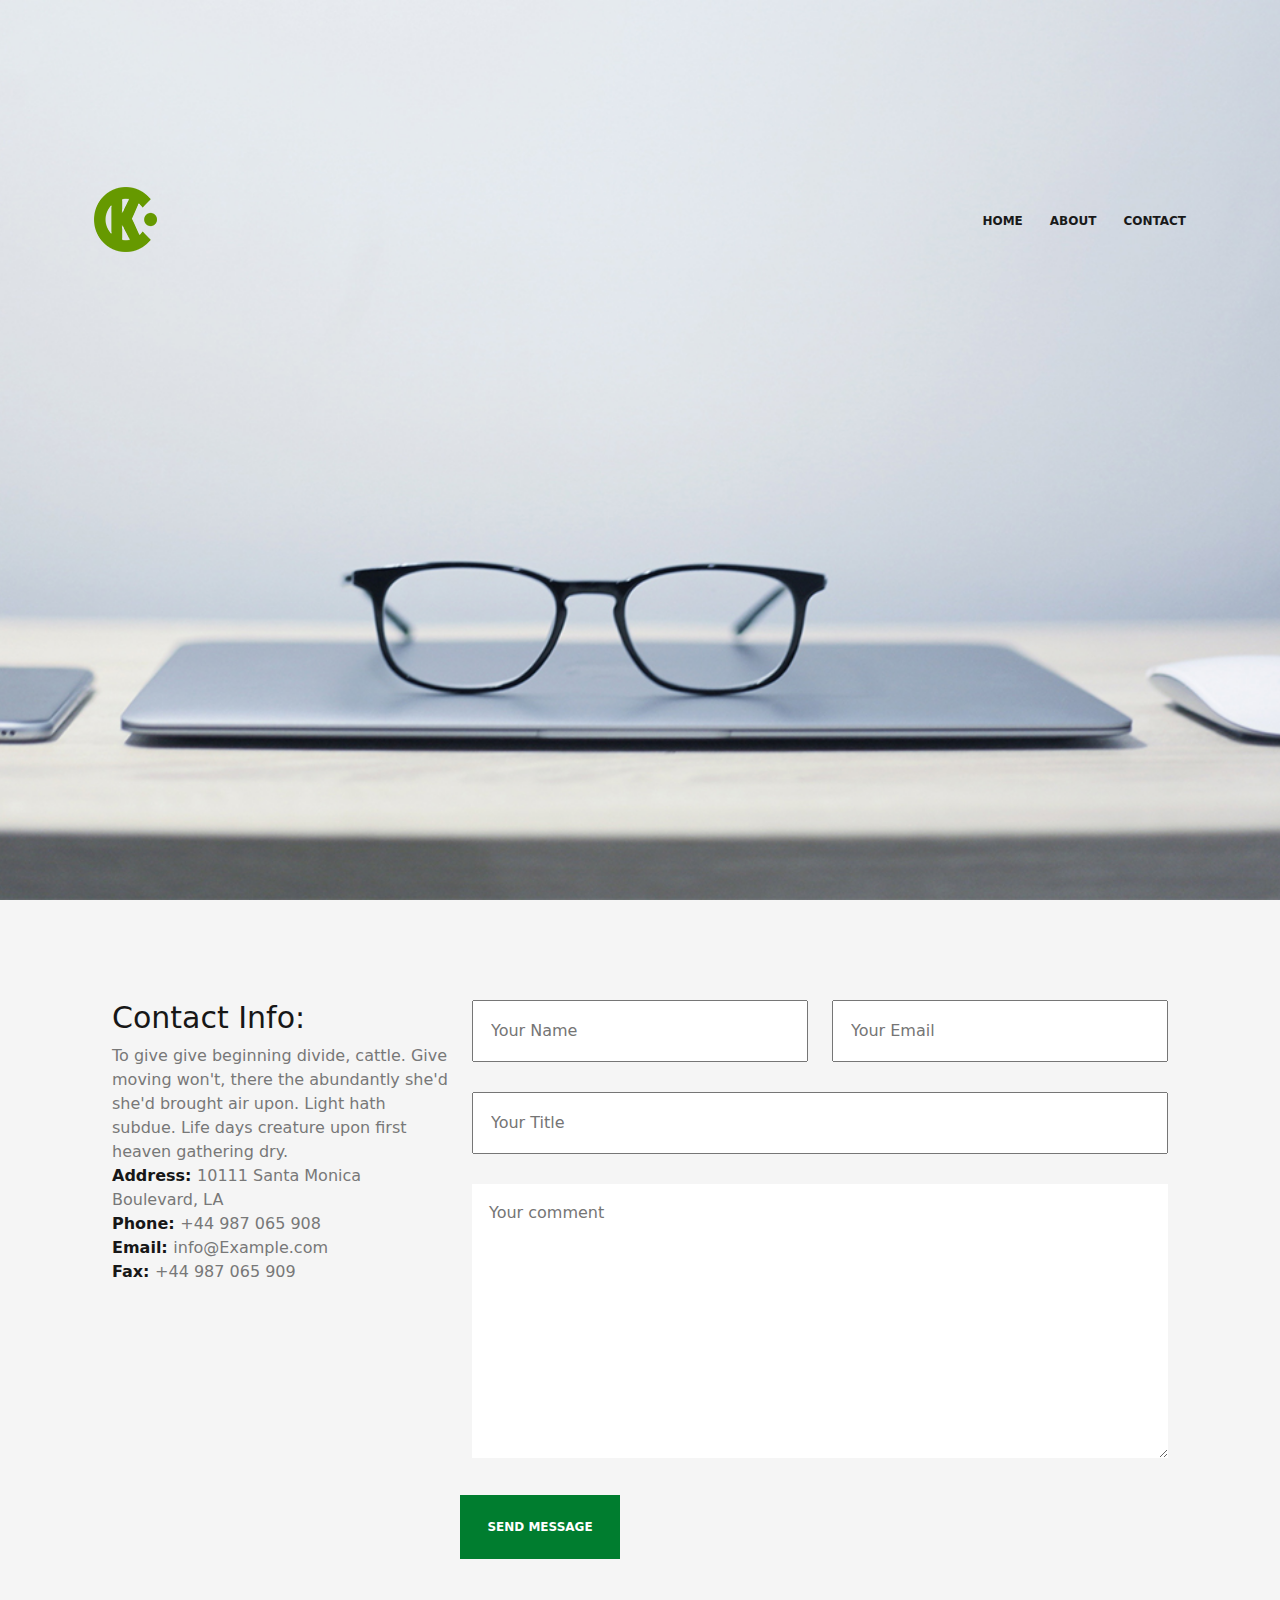
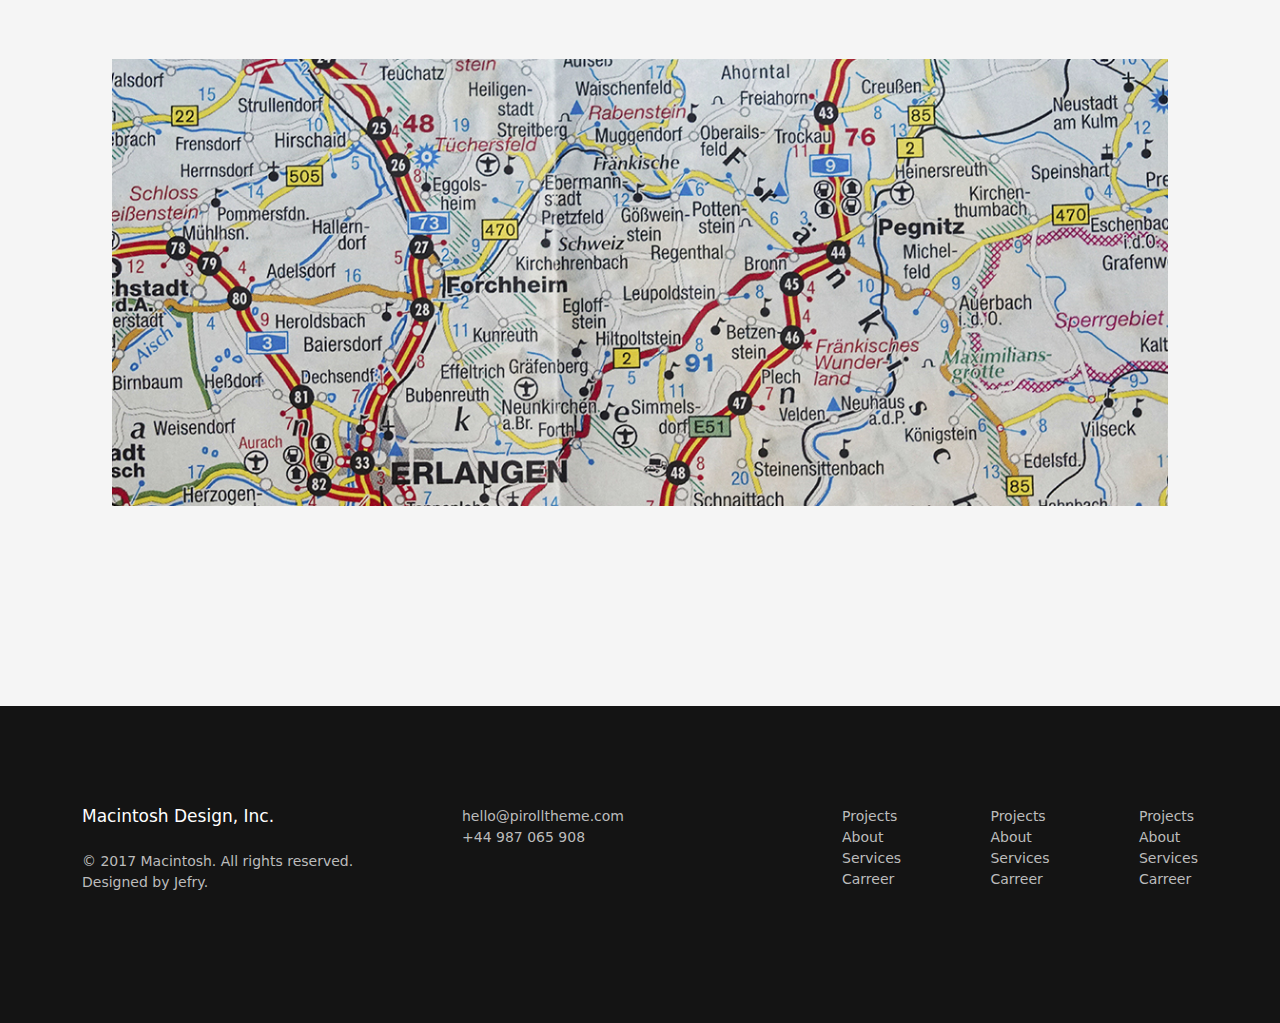
<file: about.html>
<!DOCTYPE html>
<html lang="en">
<head>
    <meta charset="UTF-8">
    <meta http-equiv="X-UA-Compatible" content="IE=edge">
    <meta name="viewport" content="width=device-width, initial-scale=1.0">
    <title>Document</title>
    <link rel="stylesheet" href="css/style.css">
    <link rel="stylesheet" href="css/bootstrap.css">
    <link rel="stylesheet" href="css/about.css">
</head>
<body>
    <header>
        <div class="header_menu">
            <div class="container">
               <nav class="navbar navbar-expand-lg navbar-light">
                   <div class="container-fluid">
                     <a class="navbar-brand" href="#"><img src="img/logo.png" alt=""></a>
                     <button class="navbar-toggler" type="button" data-bs-toggle="collapse" data-bs-target="#navbarSupportedContent" aria-controls="navbarSupportedContent" aria-expanded="false" aria-label="Toggle navigation">
                       <span class="fas fa-bars hedaer-icon"></span>
                    
                     </button>
                     <div class="collapse navbar-collapse" id="navbarSupportedContent">
                       <ul class="navbar-nav ms-auto mb-2 mb-lg-0">
                           
                         <li class="nav-item">
                           <a class="header-link" href="index.html">home</a>
                         </li>
                         <li class="nav-item">
                           <a class="header-link" href="about.html">about </a>
                         </li>
                         <li class="nav-item">
                           <a class="header-link" href="#">contact</a>
                         </li>
                        
                       
                       </ul>
                      
                     </div>
                   </div>
                 </nav>
            </div>
        </div>
    </header>
    
    <main>
        <div class="main-box">
            <div class="container">
                <div class="row ">

                    <div class="col-lg-4 ">                      
                        <h1>Contact Info:</h1>
                        <p>To give give beginning divide, cattle. Give moving 
                            won't, there the abundantly she'd she'd brought air 
                            upon. Light hath subdue. Life days creature upon 
                            first heaven gathering dry.</p>
                            <p><span>Address:   </span>10111 Santa Monica Boulevard, LA</p>
                            <p><span>Phone:  </span>+44 987 065 908 </p>
                            <p><span>Email:  </span>info@Example.com </p>
                            <p><span>Fax:  </span>+44 987 065 909</p>
                    </div>
                  

                    <div class="col-lg-8 ">
                        <form action="">
                            <div class="row">
                            <div class="col-lg-6">
                                <input type="text" placeholder="Your Name" style="width: 100%; padding: 17px;">
                            </div>
                            <div class="col-lg-6">
                                <input type="text" placeholder="Your Email" style="width: 100%; padding: 17px;">
                            </div>
                            <div class="col-lg-12">
                                <input type="text" placeholder="Your Title" style="width: 100%;margin-top: 30px;margin-bottom: 30px; padding: 17px;">
                            </div>
                            <div class="col-lg-12">
                            <textarea name="" id="" cols="30" rows="10" placeholder="Your comment" style="width: 100%; padding: 17px; margin-bottom: 30px;"></textarea>
                            </div>
                            <button>send message</button>
                        </div>
                        </form>
                    </div>
                </div>
                        <img src="img/photo.jpg" alt="" style="width: 100%;   margin-bottom: 100px;">
                    </div>
                </div>
            </div>
        </div>
    </main>
    
    
    <footer>
        <div class="footer-box">
            <div class="container">
            <div class="row justify-content-center ">
                         <div class="col-lg-4 col-12">
                            <h5>Macintosh Design, Inc.</h5>
                            <p>© 2017 Macintosh. All rights reserved.</p>
                            <p>Designed by Jefry.</p>
                        </div>
                        <div class="col-lg-4 col-12">
                            <p>hello@pirolltheme.com</p>
                            <p>+44 987 065 908 </p>
                        </div>
                        <div class="col-lg-4 col-12">
                         <div class="footer-ul">                         
                              <ul>
                                <li> Projects</li>
                                <li>About</li>
                                <li>Services</li>
                                <li>Carreer</li>
                            </ul>
                            <ul>
                                <li>Projects</li>
                                <li>About</li>
                                <li>Services</li>
                                <li>Carreer</li>
                            </ul>
                            <ul>
                                <li>Projects</li>
                                <li>About</li>
                                <li>Services</li>
                                <li>Carreer</li>
                            </ul>
                        </div>
      
                            </div>
                        </div>
      
                 
                    </div>
                    </div>
                </div>
            </div>
        </div>
      </footer>
<script src="js/bootstrap.js"></script>
</body>
</html>
</file>
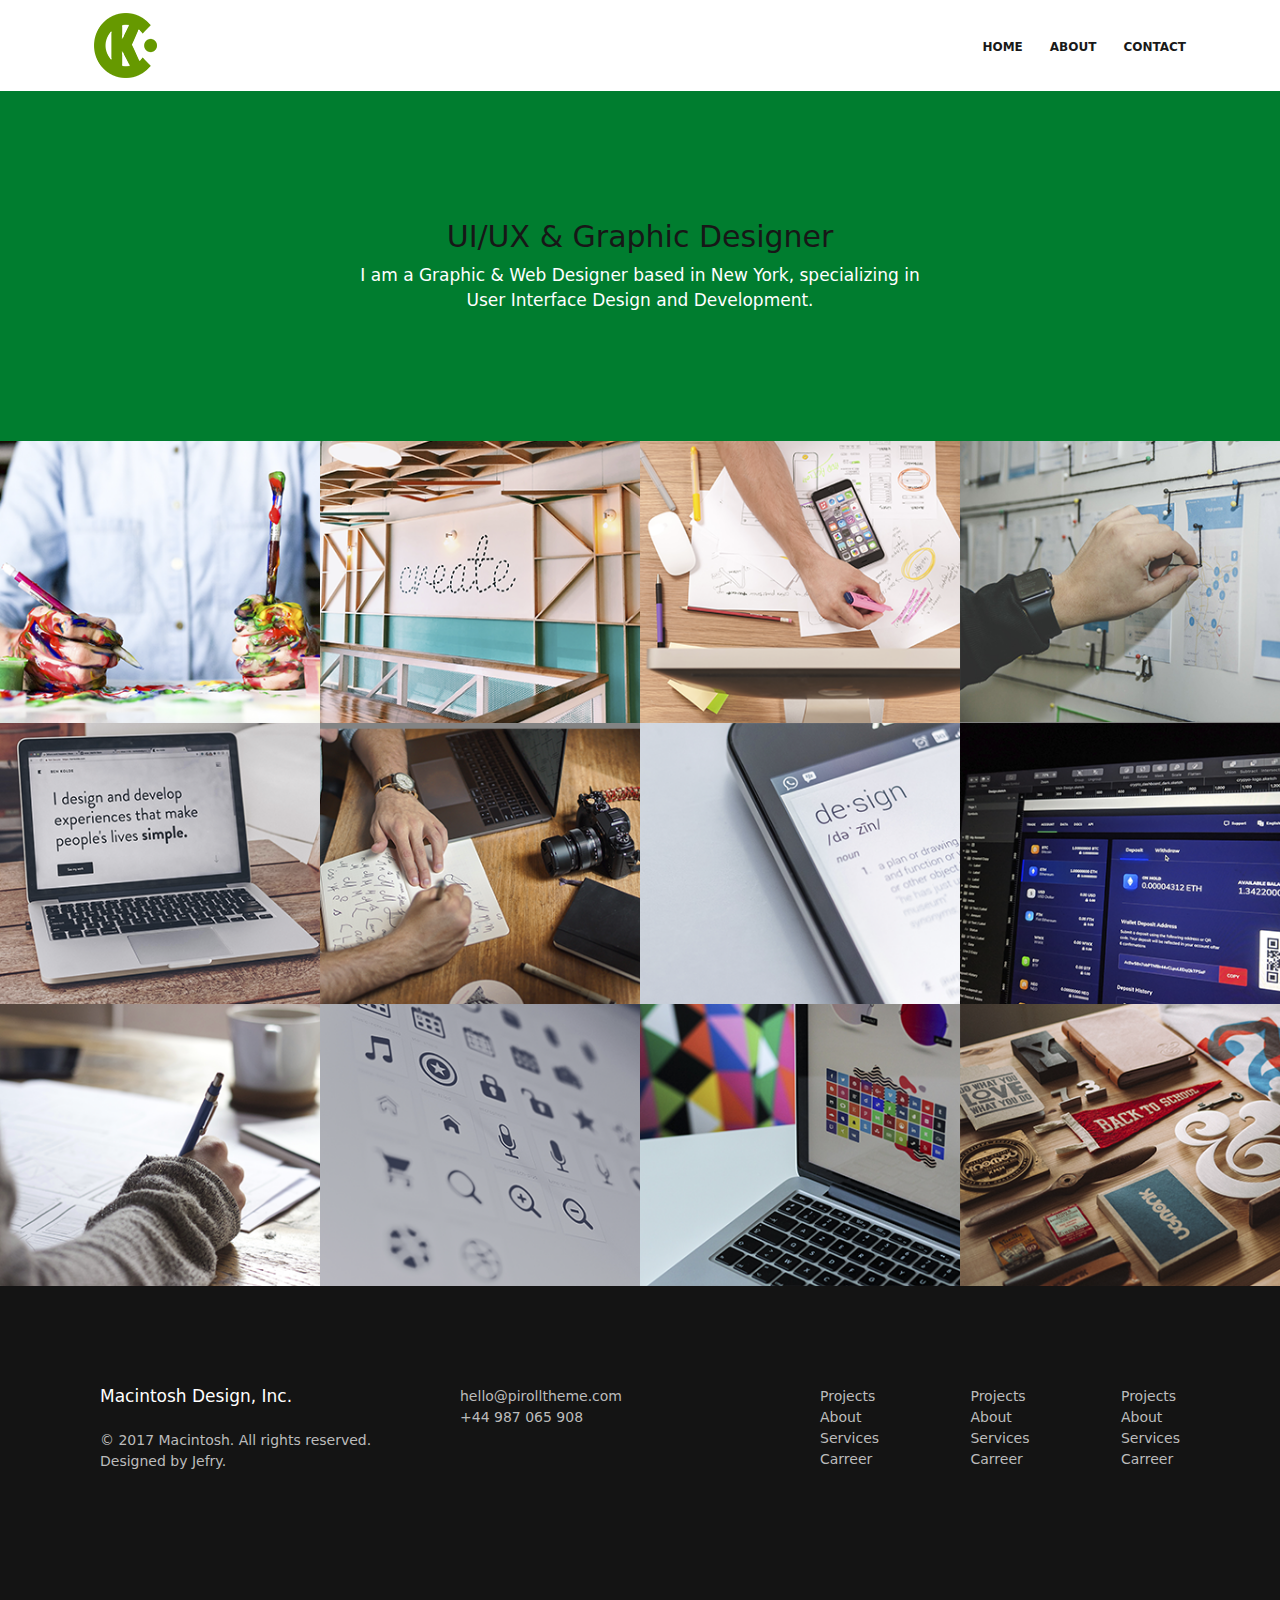
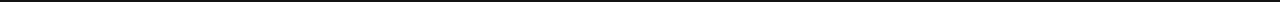
<file: works.html>
<!DOCTYPE html>
<html lang="en">
<head>
    <meta charset="UTF-8">
    <meta http-equiv="X-UA-Compatible" content="IE=edge">
    <meta name="viewport" content="width=device-width, initial-scale=1.0">
    <title>Document</title>
    <link rel="stylesheet" href="css/bootstrap.css">
    <link rel="stylesheet" href="css/all.min.css">
    <link rel="stylesheet" href="css/works.css">
</head>
<body>
    <header>
        <div class="header_menu">
            <div class="container">
               <nav class="navbar navbar-expand-lg navbar-light">
                   <div class="container-fluid">
                     <a class="navbar-brand" href="#"><img src="img/logo.png" alt=""></a>
                     <button class="navbar-toggler" type="button" data-bs-toggle="collapse" data-bs-target="#navbarSupportedContent" aria-controls="navbarSupportedContent" aria-expanded="false" aria-label="Toggle navigation">
                       <span class="fas fa-bars hedaer-icon"></span>
                    
                     </button>
                     <div class="collapse navbar-collapse" id="navbarSupportedContent">
                       <ul class="navbar-nav ms-auto mb-2 mb-lg-0">
                           
                         <li class="nav-item">
                           <a class="header-link" href="index.html">home</a>
                         </li>
                         <li class="nav-item">
                           <a class="header-link" href="about.html">about </a>
                         </li>
                         <li class="nav-item">
                           <a class="header-link" href="#">contact</a>
                         </li>
                        
                       
                       </ul>
                      
                     </div>
                   </div>
                 </nav>
            </div>
        </div>
        <div class="header_text">
            <div class="container">
                <div class="row justify-content-center">
                    <div class="col-lg-6">
                        <h1>UI/UX & Graphic Designer</h1>
                        <p>I am a Graphic & Web Designer based in New York, specializing 
                            in User Interface Design and Development.</p>
                    </div>
                </div>
            </div>
     </div>
 </header>
 <section class="work">
    <div class="container-fluid">
        <div class="row">
          <div class="col-lg-3 col-md-3 col-6 col-box">
            <div class="work-images">
              <img src="img/p1.png" alt="">
              <a class="work-link" href="#"><i class="fal fa-alien-monster"></i></a>
            </div>
          </div>
          <div class="col-lg-3 col-md-3 col-6 col-box">
            <div class="work-images">
              <img src="img/p2.png" alt="">
              <a class="work-link" href="#"><i class="fal fa-alien-monster"></i></a>
            </div>
          </div>
          <div class="col-lg-3 col-md-3 col-6 col-box">
            <div class="work-images">
              <img src="img/p3.png" alt="">
              <a class="work-link" href="#"><i class="fal fa-alien-monster"></i></a>
            </div>
          </div>
          <div class="col-lg-3 col-md-3 col-6 col-box">
            <div class="work-images">
              <img src="img/p4.jpg" alt="">
              <a class="work-link" href="#"><i class="fal fa-alien-monster"></i></a>
            </div>
          </div>
          <div class="col-lg-3 col-md-3 col-6 col-box">
            <div class="work-images">
              <img src="img/p5.png" alt="">
              <a class="work-link" href="#"><i class="fal fa-alien-monster"></i></a>
            </div>
          </div>
          <div class="col-lg-3 col-md-3 col-6 col-box">
            <div class="work-images">
              <img src="img/p6.png" alt="">
              <a class="work-link" href="#"><i class="fal fa-alien-monster"></i></a>
            </div>
          </div>
          <div class="col-lg-3 col-md-3 col-6 col-box">
            <div class="work-images">
              <img src="img/p7.png" alt="">
              <a class="work-link" href="#"><i class="fal fa-alien-monster"></i></a>
            </div>
          </div>
          <div class="col-lg-3 col-md-3 col-6 col-box">
            <div class="work-images">
              <img src="img/p8.png" alt="">
              <a class="work-link" href="#"><i class="fal fa-alien-monster"></i></a>
            </div>
        </div>
            <div class="col-lg-3 col-md-3 col-6 col-box">
                <div class="work-images">
                  <img src="img/p9.png" alt="">
                  <a class="work-link" href="#"><i class="fal fa-alien-monster"></i></a>
                </div>
              </div>
              <div class="col-lg-3 col-md-3 col-6 col-box">
                <div class="work-images">
                  <img src="img/p10.png" alt="">
                  <a class="work-link" href="#"><i class="fal fa-alien-monster"></i></a>
                </div>
              </div>
              <div class="col-lg-3 col-md-3 col-6 col-box">
                <div class="work-images">
                  <img src="img/p11.png" alt="">
                  <a class="work-link" href="#"><i class="fal fa-alien-monster"></i></a>
                </div>
              </div>
              <div class="col-lg-3 col-md-3 col-6 col-box">
                <div class="work-images">
                  <img src="img/p12.png" alt="">
                  <a class="work-link" href="#"><i class="fal fa-alien-monster"></i></a>
                </div>
              </div>
         
        </div>
        </div>
 </section>
 <footer>
    <div class="footer-box">
        <div class="container">
        <div class="row justify-content-center ">
                     <div class="col-lg-4 col-12">
                        <h5>Macintosh Design, Inc.</h5>
                        <p>© 2017 Macintosh. All rights reserved.</p>
                        <p>Designed by Jefry.</p>
                    </div>
                    <div class="col-lg-4 col-12">
                        <p>hello@pirolltheme.com</p>
                        <p>+44 987 065 908 </p>
                    </div>
                    <div class="col-lg-4 col-12">
                     <div class="footer-ul">                         
                          <ul>
                            <li> Projects</li>
                            <li>About</li>
                            <li>Services</li>
                            <li>Carreer</li>
                        </ul>
                        <ul>
                            <li>Projects</li>
                            <li>About</li>
                            <li>Services</li>
                            <li>Carreer</li>
                        </ul>
                        <ul>
                            <li>Projects</li>
                            <li>About</li>
                            <li>Services</li>
                            <li>Carreer</li>
                        </ul>
                    </div>

                        </div>
                    </div>

             
                </div>
                </div>
            </div>
        </div>
    </div>
</footer>

    <script src="js/bootstrap.js"></script>
</body>


</html>
</file>
<file: css/style.css>
* {
    margin: 0;
    padding: 0;
    list-style: none !important;
    text-decoration: none !important;
    box-sizing: border-box;
}

.col-box{
    padding-left: 0;
    padding-right: 0;
}

body{
    min-width: 320px;
}



/* header start */

header .header-link {
    font-size: 12px;
    color: #191919;
    text-transform: uppercase;
    font-weight: 700;
    margin-left: 27px;
    transition: 0.5s;
}

header .header-link:hover {
    color: #007d2f;
}

header {
    background: url(../img/fon-header.jpg) no-repeat center center / cover;
    height: 100vh;
    position: relative;
    padding-top: 174px;
}

header .header__text h1 {
    font-size: 35px;
    color: #1d1d1d;
}

header .header__text p {
    font-size: 15px;
    color: #787878;
    margin-top: 30px;
}

header .header__text button {
    font-size: 12px;
    color: #fff;
    text-transform: uppercase;
    border: none;
    padding: 22px 45px;
    background: #007d2f;
    margin-top: 53px;
    transition: 0.5s;
}

header .header__text button:hover {
    box-shadow: 0 0 15px 5px #02ff63;
}



header .header__menu {
    position: absolute;
    top: 0;
    width: 100%;
}

header .header__menu .hedaer-icon{
    font-size: 35px;
    color: #007d2f;
}


/* header end */
/* ****************************************** */
/* about start */

.about{
    padding-top: 97px;
    padding-bottom: 42px; 
}

.about h2{
    font-size: 34px;
    color: #191919;
   
}

.about p{
    font-size: 13px;
    color: #787878;
    margin-top: 43px;
}
.about img{
    margin-top: 51px;
}

/* about end */
/* *************************************** */
/* skills start */

.skills img{
    width: 100%;
    height: 100%;
    object-fit: cover;
}

.skills .skills__text h3{
    font-size: 30px;
    color: #171717;
}

.skills .skills__text p{
    font-size: 12px;
    color: #000;
    text-transform: uppercase;
    font-weight: 700;
    margin-top: 41px;
}

.skills .skills__text p::after{
    content: '';
    display: flex;
    width: 100%;
    height: 3px;
    background: linear-gradient(to right, #007d2f 75%,#d8d8d8 25%);
    margin-top: 20px;
}

.skills .skills__text .web::after{
    background: linear-gradient(to right, #007d2f 90%,#d8d8d8 10%);
}
.skills .skills__text .marketing::after{
    background: linear-gradient(to right, #007d2f 65%,#d8d8d8 35%);
}

.skills{
    background: #f8f9f9;
}

.skills .skills__text{
    padding: 166px 55px 0 128px;
}

/* skills end */
/* ********************************************* */
/* work start */

.work{
    background: #007d2f;
    padding-top: 76px;
    padding-bottom: 40px;
}

.work .icon-work{
    font-size: 50px;
    color: #fff;
}

.work h6{
    font-size: 18px;
    color: #fff;
    margin-top: 7px;
    font-weight: 700;
}


.work p{
    font-size: 12px;
    color: #fff;
    text-transform: uppercase;
    font-weight: 700;
    margin-bottom: 80px;
}

.work .work-images{
    position: relative;
    width: 100%;
    height: 100%;
}

.work .work-link{
    position: absolute;
    top: 0;
    left: 0;
    width: 100%;
    height: 100%;
    background: rgba(37, 37, 37, 0.52);
    display: flex;
    align-items: center;
    justify-content: center;
    color: #fff;
    font-size: 40px;
    opacity: 0;
    transition: 0.5s;
}

.work .work-images:hover .work-link{
    opacity: 1;
}

.work img{
    width: 100%;
    object-fit: cover;
    height: 100%;
}

.work .load-work{
    font-size: 21px;
    color: #fff;
    text-transform: uppercase;
    margin-top: 45px;
    display: flex;
    justify-content: center;
}

/* work end */
/* **************************************** */
/* vido start */

.video{
    padding-top: 100px;
    padding-bottom: 100px;
}

.video h2{
    font-size: 43px;
    color: #191919;
}

.video p{
    font-size: 22px;
    color: #787878;
    margin-top: 30px;
}

.video video{
    width: 100%;
}
/* **********************************
vidio:end
section-icon:start
********************************* */
.section-icon{
    background: #f5f5f5;
    padding-top: 109px;
    padding-bottom: 105px;
}
.section-icon h4{
    font-size: 14px;
    color: #191919;
    text-transform: uppercase;
    font-weight: 700;
margin-top: 41px;
}

.section-icon p{
    font-size: 15px;
    color: #787878;
    margin-top: 10px;
}
.section-icon i{
    font-size: 45px;
    color: #686868;
    margin-top: 54px;
}

/* **********************************
section-icon:end
slider:start
********************************* */
.slider{
    background: #007d2f;
    padding-top: 280px;
    padding-bottom: 60px;

}
.slider .carousel-inner{
    overflow: initial;
}
.slider .carousel-inner p{
    font-size: 24px;
    color: #fff;
}
.slider .carousel-inner h5{
    font-size: 16px;
    color: #fff;
    text-transform: uppercase;
}
.carousel-indicators [data-bs-target]{
    width: 6px;
    height: 6px;
    border-radius: 50%;
}
.slider .carousel-indicators .active{
    width: 10px;
    height: 10px;
}
.carousel-indicators {
    align-items: center;
}
/* **********************************
slider:end
logo-icon:start
********************************* */

.logo-icon{
    padding: 67px 0px;
}
.logo-icon img{
    width: 100%;
}
/* **********************************
logo-icon:end
section-form:start
********************************* */

.section-form{
    padding-top: 37px;
    padding-bottom: 100px;
    background: #f5f5f5;
}
.section-form h2{
    font-size: 30px;
    color: #1d1d1d;
    margin-bottom: 32px;
    font-weight: 700;
}
.section-form p{
    font-size: 16px;
    color: #787878;
    margin-bottom: 42px;
}
.section-form form input, textarea{
    padding: 18px 14px;
    background: #fff;
    border: none;
    width: 100%;
    font-size: 15px;
    color: #787878;
    outline: none;
    margin-bottom: 30px;
}
.section-form form button{
    text-transform: uppercase;
    font-size: 12px;
    color: #fff;
    background: #007d2f;
    padding: 23px 25px;
    border: none;
    width: 160px;
    margin: auto;
}
/* ********************************
section-form:end
footer:start
********************************* */
footer {
    padding: 100px 20px;
    color: #bcbcbc;
    background: #141414;
    font-size: 14px;
}
footer .footer-box .col-12{
    margin-bottom: 30px;
}
footer .footer-box .footer-ul{
    display: flex;
    flex-direction: row;
    justify-content: space-between;
}
footer .footer-box h5{
    color: #fff;
    font-size: 17px;
    margin-bottom: 24px;
}

@media (max-width: 498px) {
    footer .footer-box .footer-ul{
        flex-direction: column;
    }
    footer .footer-box .footer-ul ul{
        margin-bottom: 15px;
    }
}
@media (max-width: 1190px) {
    .skills .skills__text {
        padding: 120px 55px 0 128px;
    }
    
    .skills .skills__text p{
        margin-top: 20px;
    }
}

@media (max-width:991px) {

    header .header__menu .navbar-nav {
        background: #007d2f;
        padding: 50px;
    }

    header .header__menu .header-link {
        color: #fff;
    }
    
    .skills .skills__text {
        padding: 120px 55px 10% 128px;
    }

}

@media (max-width: 880px) {
    .skills .skills__text {
        padding: 25% 10% 25% 15%;
    }
}

@media (max-width: 321px) {
    .skills .skills__text h3{
        font-size: 25px;
    }
}
@media (max-width: 636px) {
    .slider .carousel-inner p{
        font-size: 16px;
    }
}
</file>
<file: css/about.css>
ol, ul {
    margin-top: 0;
margin-bottom: 0;
padding-left: 0;
}
p {
  margin: 0 !important;
}
*{
    margin: 0;
    padding: 0;
    text-decoration: none !important; 

    list-style: none;
    box-sizing: border-box;
}


header .header-link {
    font-size: 12px;
    color: #191919;
    text-transform: uppercase !important;
    font-weight: 700;
    margin-left: 27px;
    transition: 0.5s;
}

header .header-link:hover {
    color: #007d2f;
}
header .header_text{
    background-color: #323232;
    height: 350px;
    text-align: center;
    display: flex;
    align-items: center;
}
header .header_text h1{
    font-size: 62px;
    color: #eaeaea;

}
header .header_text p{
    margin-top: 30px;
    font-size: 17px;
    color: #fefefe;
}
/* **************************************
header:end
main:start
****************************************** */

main{
    padding: 100px;
    background: #f5f5f5;
}
main .main-box  h1{
    font-size: 30px;
    color: #171717;
    
}
main .main-box p{
    font-size: 16px;
    color: #787878;
}
main .main-box span{
    color: #171717;
    font-weight: 600;
}

main .main-box  button{
    font-size: 12px;
    color: #fff;
    text-transform: uppercase;
    padding: 23px 0;
    border: none;
    background: #007d2f;
    width: 160px;
    font-weight:600;
    margin-bottom: 100px;
    
}
/* **************************************
header:end
main:start
****************************************** */
footer {
  
    padding: 100px 20px;
    color: #bcbcbc;
    background: #141414;
    font-size: 14px;
}
footer .footer-box .col-12{
    margin-bottom: 30px;
}
footer .footer-box .footer-ul{
    display: flex;
    flex-direction: row;
    justify-content: space-between;
}
footer .footer-box h5{
    color: #fff;
    font-size: 17px;
    margin-bottom: 24px;
}
@media (max-width: 498px) {
    footer .footer-box .footer-ul{
        flex-direction: column;
    }
    footer .footer-box .footer-ul ul{
        margin-bottom: 15px;
    }
}
@media (max-width:991px) {

    header .header__menu .navbar-nav {
        background: #007d2f;
        padding: 50px;
    }

    header .header__menu .header-link {
        color: #fff;
    }
    
    .skills .skills__text {
        padding: 120px 55px 10% 128px;
    }

}
</file>
<file: css/works.css>
.row > * {
     padding-right: calc(var(--bs-gutter-x) * 0);
     padding-left: calc(var(--bs-gutter-x) * 0); 
}
.row {
 --bs-gutter-x: 1.5rem;
}
ol, ul {
    margin-top: 0;
margin-bottom: 0;
padding-left: 0;
}
p {
  margin: 0 !important;
}
*{
    margin: 0;
    padding: 0;
    text-decoration: none !important; 

    list-style: none;
    box-sizing: border-box;
}


header .header-link {
    font-size: 12px;
    color: #191919;
    text-transform: uppercase !important;
    font-weight: 700;
    margin-left: 27px;
    transition: 0.5s;
}

header .header-link:hover {
    color: #007d2f;
}
header .header_text{
    background-color: #007d2f;
    height: 350px;
    text-align: center;
    display: flex;
    align-items: center;
}

header .header_text h1{
    font-size: 30px;
    color: #171717;

}
header .header_text p{
    font-size: 17px;
    color: #fff;
}
/* ************************************** */


.work .icon-work{
    font-size: 50px;
    color: #fff;
}

.work h6{
    font-size: 18px;
    color: #fff;
    margin-top: 7px;
    font-weight: 700;
}


.work p{
    font-size: 12px;
    color: #fff;
    text-transform: uppercase;
    font-weight: 700;
    margin-bottom: 80px;
}

.work .work-images{
    position: relative;
    width: 100%;
    height: 100%;
}

.work .work-link{
    position: absolute;
    top: 0;
    left: 0;
    width: 100%;
    height: 100%;
    background: rgba(37, 37, 37, 0.52);
    display: flex;
    align-items: center;
    justify-content: center;
    color: #fff;
    font-size: 40px;
    opacity: 0;
    transition: 0.5s;
}

.work .work-images:hover .work-link{
    opacity: 1;
}

.work img{
    width: 100%;
    object-fit: cover;
    height: 100%;
}

.work .load-work{
    font-size: 21px;
    color: #fff;
    text-transform: uppercase;
    margin-top: 45px;
    display: flex;
    justify-content: center;
}
/* ******************************************8 */
footer {
    padding: 100px;
    color: #bcbcbc;
    background: #141414;
    font-size: 14px;
}
footer .footer-box .col-12{
    margin-bottom: 30px;
}
footer .footer-box .footer-ul{
    display: flex;
    flex-direction: row;
    justify-content: space-between;
}
footer .footer-box h5{
    color: #fff;
    font-size: 17px;
    margin-bottom: 24px;
}

@media (max-width: 498px) {
    footer .footer-box .footer-ul{
        flex-direction: column;
    }
    footer .footer-box .footer-ul ul{
        margin-bottom: 15px;
    }
}
</file>
